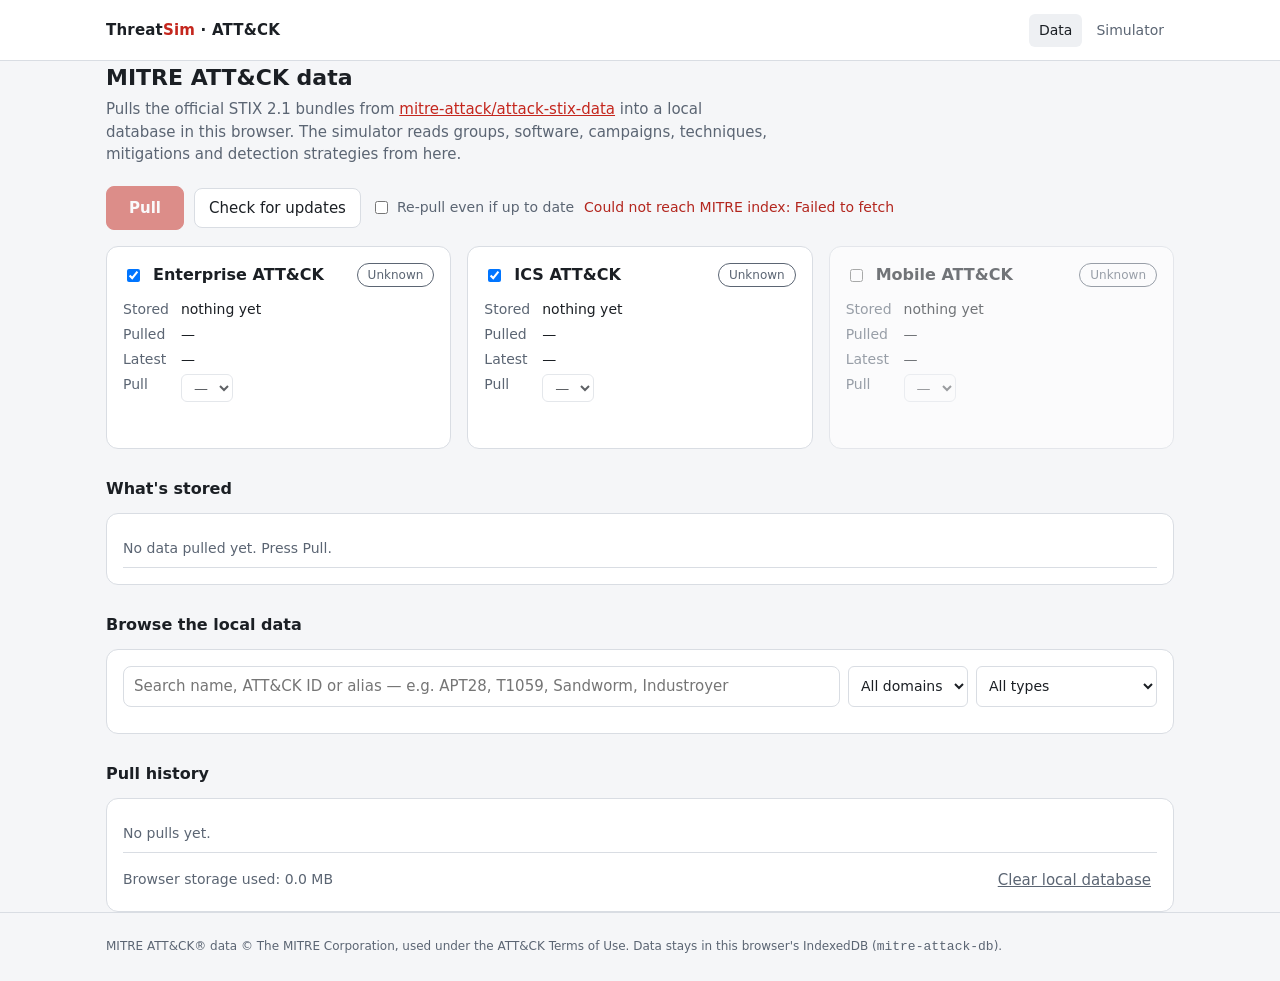
<file: index.html>
<!doctype html>
<html lang="en">
<head>
<meta charset="utf-8">
<meta name="viewport" content="width=device-width, initial-scale=1">
<title>ATT&amp;CK Data Manager</title>
<link rel="stylesheet" href="css/app.css">
</head>
<body>
<header>
  <div class="wrap">
    <div class="brand">Threat<span>Sim</span> · ATT&amp;CK</div>
    <nav>
      <a href="index.html" aria-current="page">Data</a>
      <a href="simulator.html">Simulator</a>
    </nav>
  </div>
</header>

<main class="wrap">
  <h1>MITRE ATT&amp;CK data</h1>
  <p class="sub">
    Pulls the official STIX 2.1 bundles from
    <a href="https://github.com/mitre-attack/attack-stix-data" target="_blank" rel="noopener">mitre-attack/attack-stix-data</a>
    into a local database in this browser. The simulator reads groups, software, campaigns, techniques,
    mitigations and detection strategies from here.
  </p>

  <div class="toolbar">
    <button id="pullBtn" class="primary" disabled>Pull</button>
    <button id="checkBtn">Check for updates</button>
    <label class="chk"><input type="checkbox" id="forceChk"> Re-pull even if up to date</label>
    <span id="globalStatus" class="status-line"></span>
  </div>

  <div id="domainCards" class="grid"></div>

  <section>
    <h2>What's stored</h2>
    <div class="card table-scroll"><table id="countsTable"></table></div>
  </section>

  <section>
    <h2>Browse the local data</h2>
    <div class="card">
      <div class="search-row">
        <input id="q" type="search" placeholder="Search name, ATT&CK ID or alias — e.g. APT28, T1059, Sandworm, Industroyer">
        <select id="qDomain"></select>
        <select id="qKind"></select>
      </div>
      <div class="table-scroll"><table id="results"></table></div>
    </div>
  </section>

  <section>
    <h2>Pull history</h2>
    <div class="card">
      <div class="table-scroll"><table id="historyTable"></table></div>
      <div class="toolbar" style="margin:12px 0 0">
        <span id="storageInfo" class="status-line"></span>
        <button id="clearBtn" class="link" style="margin-left:auto">Clear local database</button>
      </div>
    </div>
  </section>
</main>

<footer>
  <div class="wrap">
    MITRE ATT&amp;CK® data © The MITRE Corporation, used under the ATT&amp;CK Terms of Use.
    Data stays in this browser's IndexedDB (<code>mitre-attack-db</code>).
  </div>
</footer>

<script src="js/attack-db.js"></script>
<script src="js/data-manager.js"></script>
</body>
</html>
</file>
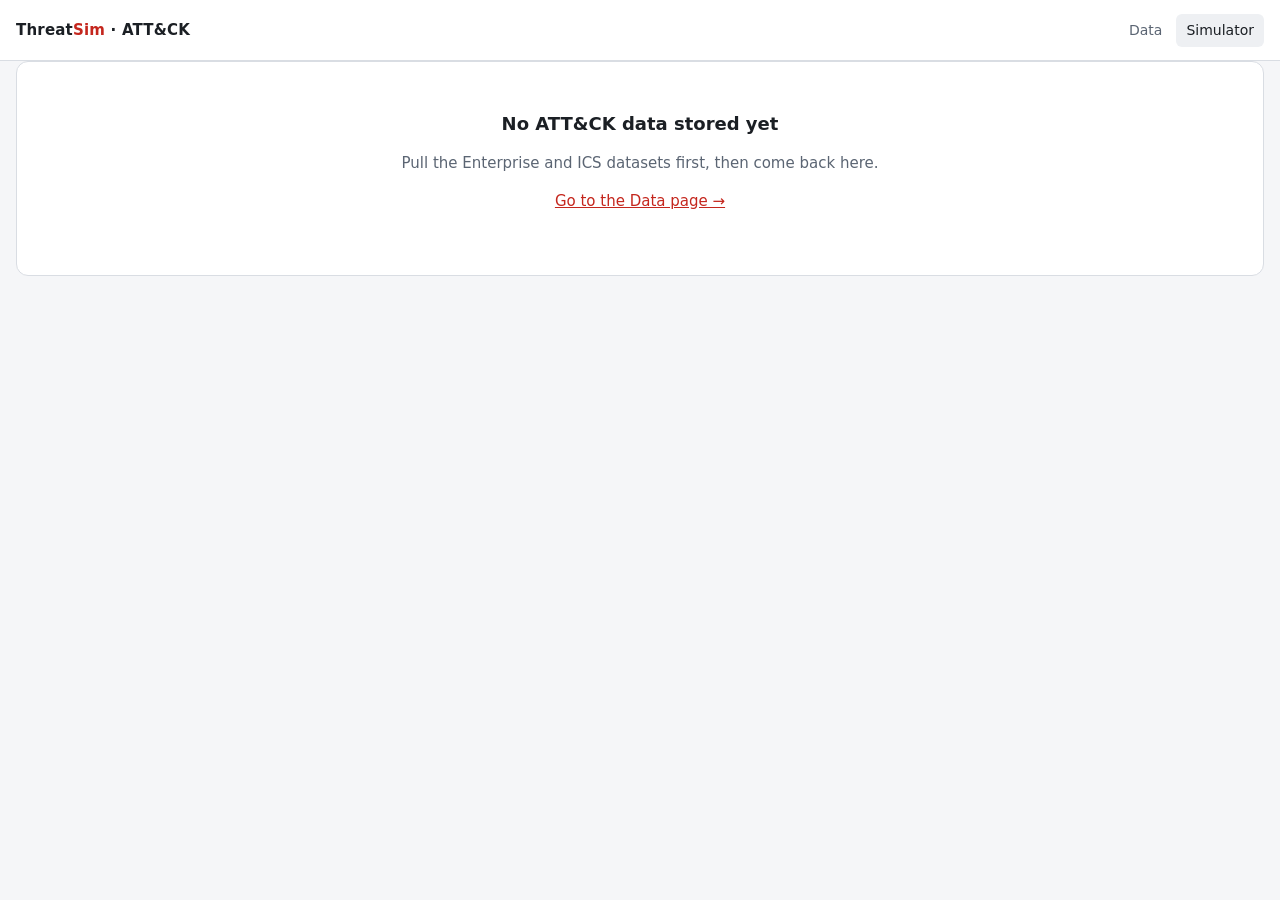
<file: simulator.html>
<!doctype html>
<html lang="en">
<head>
<meta charset="utf-8">
<meta name="viewport" content="width=device-width, initial-scale=1">
<title>ATT&amp;CK Threat Simulator</title>
<link rel="stylesheet" href="css/app.css">
<style>
  /* ---- data-viz tokens: sequential blue (usage) + status (coverage) ---- */
  :root {
    --seq-1: #cde2fb; --seq-ink-1: #0b0b0b;
    --seq-2: #9ec5f4; --seq-ink-2: #0b0b0b;
    --seq-3: #6da7ec; --seq-ink-3: #0b0b0b;
    --seq-4: #2a78d6; --seq-ink-4: #ffffff;
    --seq-5: #1c5cab; --seq-ink-5: #ffffff;
    --seq-6: #104281; --seq-ink-6: #ffffff;
    --good: #0ca30c; --warning: #fab219; --critical: #d03b3b;
    --status-ink-on-warning: #0b0b0b;
    --cell-idle: var(--surface-2);
  }
  @media (prefers-color-scheme: dark) {
    :root:not([data-theme="light"]) {
      --seq-1: #104281; --seq-ink-1: #f0efec;
      --seq-2: #184f95; --seq-ink-2: #f0efec;
      --seq-3: #1c5cab; --seq-ink-3: #f0efec;
      --seq-4: #2a78d6; --seq-ink-4: #ffffff;
      --seq-5: #6da7ec; --seq-ink-5: #0b0b0b;
      --seq-6: #9ec5f4; --seq-ink-6: #0b0b0b;
    }
  }
  :root[data-theme="dark"] {
    --seq-1: #104281; --seq-ink-1: #f0efec;
    --seq-2: #184f95; --seq-ink-2: #f0efec;
    --seq-3: #1c5cab; --seq-ink-3: #f0efec;
    --seq-4: #2a78d6; --seq-ink-4: #ffffff;
    --seq-5: #6da7ec; --seq-ink-5: #0b0b0b;
    --seq-6: #9ec5f4; --seq-ink-6: #0b0b0b;
  }

  .wrap.wide { max-width: 1600px; }
  .sim { display: grid; grid-template-columns: 360px minmax(0, 1fr); gap: 20px; align-items: start; }
  @media (max-width: 1000px) { .sim { grid-template-columns: minmax(0, 1fr); } }

  /* ---- profile builder ---- */
  .builder { position: sticky; top: 12px; display: flex; flex-direction: column; gap: 14px; }
  @media (max-width: 1000px) { .builder { position: static; } }
  .builder h2 { margin: 0 0 8px; }
  .builder .card { padding: 14px; }
  .seg { display: inline-flex; border: 1px solid var(--border); border-radius: 8px; overflow: hidden; flex-wrap: wrap; }
  .seg button { border: none; border-radius: 0; padding: 6px 12px; font-size: 14px; background: var(--surface); }
  .seg button + button { border-left: 1px solid var(--border); }
  .seg button[aria-pressed="true"], .seg button[aria-selected="true"] { background: var(--surface-2); font-weight: 600; }
  .seg .count { color: var(--muted); font-weight: 400; font-variant-numeric: tabular-nums; }
  .domain-chips { display: flex; gap: 8px; flex-wrap: wrap; }
  .chipbox { display: inline-flex; align-items: center; gap: 6px; border: 1px solid var(--border); border-radius: 999px;
             padding: 4px 12px; font-size: 14px; cursor: pointer; }
  .chipbox input { margin: 0; }
  .filters { display: flex; flex-wrap: wrap; gap: 8px; margin: 10px 0 8px; }
  .filters input[type="search"] { flex: 1 1 100%; font: inherit; font-size: 14px; padding: 7px 10px; border-radius: 8px;
             border: 1px solid var(--border); background: var(--surface); color: var(--text); }
  .list-actions { display: flex; gap: 6px; align-items: center; font-size: 13px; color: var(--muted); margin-bottom: 6px; flex-wrap: wrap; }
  .list-actions button { font-size: 13px; padding: 3px 10px; }
  .list-actions .spacer { flex: 1; }
  .pick-list { max-height: min(46vh, 520px); overflow: auto; border: 1px solid var(--border); border-radius: 8px; }
  .pick { display: grid; grid-template-columns: auto 1fr auto; gap: 2px 8px; align-items: start; padding: 7px 10px;
          border-bottom: 1px solid var(--border); cursor: pointer; font-size: 14px; }
  .pick:last-child { border-bottom: none; }
  .pick:hover { background: var(--surface-2); }
  .pick input { margin: 3px 0 0; }
  .pick .nm { font-weight: 500; overflow-wrap: anywhere; }
  .pick .meta { grid-column: 2 / 4; color: var(--muted); font-size: 12px; overflow: hidden; text-overflow: ellipsis; white-space: nowrap; }
  .pick .tc { color: var(--muted); font-size: 12px; font-variant-numeric: tabular-nums; white-space: nowrap; }
  .dbadge { font-size: 11px; border: 1px solid var(--border); border-radius: 4px; padding: 0 4px; margin-left: 4px; color: var(--muted); font-weight: 400; }
  .opt { display: flex; gap: 8px; align-items: flex-start; font-size: 14px; margin: 6px 0; }
  .opt input { margin-top: 4px; }
  .opt small { display: block; color: var(--muted); font-size: 12px; }
  details.dd summary { cursor: pointer; font-size: 14px; margin-top: 8px; }
  .plat-grid { display: grid; grid-template-columns: 1fr 1fr; gap: 2px 10px; margin-top: 6px; font-size: 13px; }
  .plat-grid label { display: flex; gap: 6px; align-items: center; }

  /* ---- results ---- */
  .profile-bar { display: flex; flex-wrap: wrap; gap: 6px; align-items: center; margin-bottom: 14px; min-height: 32px; }
  .profile-bar .label { color: var(--muted); font-size: 14px; margin-right: 4px; }
  .chip { display: inline-flex; align-items: center; gap: 4px; background: var(--surface); border: 1px solid var(--border);
          border-radius: 999px; padding: 2px 4px 2px 10px; font-size: 13px; }
  .chip .k { color: var(--muted); font-size: 11px; text-transform: uppercase; letter-spacing: .04em; }
  .chip button { border: none; background: none; padding: 0 6px; font-size: 15px; line-height: 1; color: var(--muted); border-radius: 999px; }
  .chip .nm { cursor: pointer; }
  .chip .nm:hover { text-decoration: underline; }

  .kpis { display: grid; grid-template-columns: repeat(4, minmax(0, 1fr)) minmax(0, 1.6fr); gap: 12px; margin-bottom: 16px; }
  @media (max-width: 1250px) { .kpis { grid-template-columns: repeat(2, minmax(0, 1fr)); } .kpis .hero { grid-column: 1 / -1; } }
  .tile { background: var(--surface); border: 1px solid var(--border); border-radius: 12px; padding: 12px 14px; }
  .tile .lbl { color: var(--muted); font-size: 13px; }
  .tile .val { font-size: 28px; font-weight: 600; line-height: 1.2; margin-top: 2px; }
  .tile .sub { color: var(--muted); font-size: 12px; margin-top: 2px; }
  .hero .val { font-size: 40px; }
  .hero .val small { font-size: 16px; font-weight: 500; color: var(--muted); margin-left: 6px; }
  .stack { display: flex; height: 10px; border-radius: 4px; overflow: hidden; gap: 2px; margin: 10px 0 8px; background: var(--surface-2); }
  .stack > span { display: block; height: 100%; min-width: 0; }
  .legend { display: flex; gap: 12px; flex-wrap: wrap; font-size: 12px; color: var(--muted); }
  .legend .sw { display: inline-block; width: 10px; height: 10px; border-radius: 2px; margin-right: 5px; vertical-align: -1px; }

  .tabs { display: flex; gap: 2px; border-bottom: 1px solid var(--border); margin-bottom: 12px; flex-wrap: wrap; }
  .tabs button { border: none; border-bottom: 2px solid transparent; border-radius: 0; background: none; padding: 8px 12px; color: var(--muted); }
  .tabs button[aria-selected="true"] { color: var(--text); border-bottom-color: var(--accent); font-weight: 600; }
  .tabs .count { font-weight: 400; font-variant-numeric: tabular-nums; }
  /* export toolbar beside the profile (not in the tab bar, so the tabs keep one row) */
  .results-head { display: flex; flex-wrap: wrap; gap: 8px 16px; align-items: flex-start; margin-bottom: 14px; }
  .results-head .profile-bar { flex: 1 1 420px; margin-bottom: 0; }
  .export-bar { margin-left: auto; display: flex; flex-direction: column; align-items: flex-end; gap: 4px; max-width: 100%; }
  .export-buttons { display: flex; flex-wrap: wrap; justify-content: flex-end; gap: 6px; }
  .export-bar button { border: 1px solid var(--border); border-radius: 8px; padding: 5px 10px; font-size: 13px; color: var(--text); white-space: nowrap; }
  .export-bar button.primary { background: var(--accent); border-color: var(--accent); color: var(--accent-text); font-weight: 600; }
  .export-bar button.primary:hover:not([aria-disabled="true"]) { background: var(--accent); filter: brightness(1.08); }
  .export-bar button[aria-disabled="true"] { opacity: .65; cursor: progress; }
  .export-status { min-height: 1.4em; max-width: min(460px, 100%); font-size: 12px; color: var(--muted); text-align: right; overflow: hidden; text-overflow: ellipsis; white-space: nowrap; }
  .export-status.err { color: var(--err); white-space: normal; }
  .tab-tools { display: flex; gap: 8px; align-items: center; flex-wrap: wrap; margin-bottom: 12px; font-size: 14px; }
  .tab-tools .spacer { flex: 1; }
  .tab-tools input[type="search"] { font: inherit; font-size: 14px; padding: 6px 10px; border-radius: 8px; border: 1px solid var(--border);
        background: var(--surface); color: var(--text); min-width: 220px; }
  .tab-tools button { font-size: 14px; padding: 6px 12px; }
  .hint { color: var(--muted); font-size: 13px; }

  /* matrix */
  .matrix-scroll { overflow-x: auto; padding-bottom: 8px; }
  .matrix { display: grid; grid-auto-flow: column; grid-auto-columns: minmax(150px, 1fr); gap: 6px; min-width: min-content; }
  .mcol h3 { font-size: 13px; margin: 0 0 6px; padding: 6px 8px; background: var(--surface); border: 1px solid var(--border); border-radius: 6px; }
  .mcol h3 .n { display: block; color: var(--muted); font-weight: 400; font-size: 12px; font-variant-numeric: tabular-nums; }
  .mgroup { margin-bottom: 4px; }
  .cell { display: block; width: 100%; text-align: left; font-size: 12px; line-height: 1.3; padding: 5px 7px; border-radius: 4px;
          border: 1px solid transparent; background: var(--cell-idle); color: var(--muted); margin-bottom: 2px; position: relative; }
  .cell:hover:not(:disabled) { outline: 2px solid var(--text); outline-offset: -1px; background: var(--cell-idle); }
  .cell .id { display: block; font-family: var(--mono); font-size: 10.5px; opacity: .85; }
  .cell.sub { margin-left: 10px; width: calc(100% - 10px); }
  .cell.used { color: var(--text); }
  .cell .badge { position: absolute; top: 4px; right: 5px; font-size: 10.5px; font-weight: 600; font-variant-numeric: tabular-nums; }
  .cell .st { font-weight: 700; margin-right: 4px; }
  .cell.u1 { background: var(--seq-1); color: var(--seq-ink-1); } .cell.u1:hover { background: var(--seq-1); }
  .cell.u2 { background: var(--seq-2); color: var(--seq-ink-2); } .cell.u2:hover { background: var(--seq-2); }
  .cell.u3 { background: var(--seq-3); color: var(--seq-ink-3); } .cell.u3:hover { background: var(--seq-3); }
  .cell.u4 { background: var(--seq-4); color: var(--seq-ink-4); } .cell.u4:hover { background: var(--seq-4); }
  .cell.u5 { background: var(--seq-5); color: var(--seq-ink-5); } .cell.u5:hover { background: var(--seq-5); }
  .cell.u6 { background: var(--seq-6); color: var(--seq-ink-6); } .cell.u6:hover { background: var(--seq-6); }
  .cell.s-covered, .cell.s-mitigated, .cell.s-detected, .cell.s-gap { color: var(--text); border-left-width: 4px; }
  .cell.s-covered   { background: color-mix(in srgb, var(--good) 18%, var(--surface)); border-left-color: var(--good); }
  .cell.s-mitigated, .cell.s-detected { background: color-mix(in srgb, var(--warning) 20%, var(--surface)); border-left-color: var(--warning); }
  .cell.s-gap       { background: color-mix(in srgb, var(--critical) 16%, var(--surface)); border-left-color: var(--critical); }
  .scale { display: inline-flex; align-items: center; gap: 6px; font-size: 12px; color: var(--muted); }
  .scale .ramp { display: inline-flex; gap: 2px; }
  .scale .ramp span { width: 18px; height: 10px; border-radius: 2px; display: inline-block; }

  .stat-badge { display: inline-flex; align-items: center; gap: 4px; font-size: 12px; white-space: nowrap; }
  .stat-badge .ic { display: inline-grid; place-items: center; width: 16px; height: 16px; border-radius: 4px; font-size: 10.5px; font-weight: 700; color: #fff; }
  .ic.covered { background: var(--good); }
  .ic.mitigated, .ic.detected { background: var(--warning); color: var(--status-ink-on-warning); }
  .ic.gap { background: var(--critical); }

  /* tables */
  .data td, .data th { vertical-align: top; }
  .data th.sortable { cursor: pointer; user-select: none; white-space: nowrap; }
  .data th.sortable:hover { color: var(--text); }
  .data th[aria-sort="ascending"]::after { content: " ▲"; font-size: 10px; }
  .data th[aria-sort="descending"]::after { content: " ▼"; font-size: 10px; }
  .data tr.click { cursor: pointer; }
  .data tr.click:hover td { background: var(--surface-2); }
  .data tr.inplace td { background: color-mix(in srgb, var(--good) 8%, transparent); }
  .data .muted { color: var(--muted); }
  .data .small { font-size: 12px; color: var(--muted); }
  .meter { display: flex; align-items: center; gap: 8px; min-width: 140px; }
  .meter .track { flex: 1; height: 6px; background: var(--seq-1); border-radius: 3px; overflow: hidden; }
  .meter .fill { height: 100%; background: var(--seq-4); border-radius: 3px; }
  .meter .v { font-variant-numeric: tabular-nums; font-size: 13px; min-width: 64px; text-align: right; }
  .tags { display: flex; flex-wrap: wrap; gap: 4px; }
  .tag { font-size: 11.5px; border: 1px solid var(--border); border-radius: 4px; padding: 0 5px; color: var(--muted); white-space: nowrap; }
  h3.domain-h { font-size: 15px; margin: 18px 0 8px; }
  h3.domain-h:first-child { margin-top: 0; }

  /* empty state */
  .empty-state { text-align: center; padding: 48px 16px; color: var(--muted); }
  .empty-state h2 { color: var(--text); font-size: 18px; }
  .examples { display: flex; flex-wrap: wrap; gap: 8px; justify-content: center; margin-top: 14px; }

  /* tooltip */
  .tip { position: fixed; z-index: 50; pointer-events: none; background: var(--surface); color: var(--text); border: 1px solid var(--border);
         border-radius: 8px; padding: 8px 10px; font-size: 12.5px; max-width: 320px; box-shadow: 0 6px 24px rgba(0,0,0,.18); }
  .tip b { display: block; font-size: 13px; }
  .tip .row { color: var(--muted); }

  /* drawer */
  .scrim { position: fixed; inset: 0; background: rgba(0,0,0,.35); z-index: 40; }
  .drawer { position: fixed; top: 0; right: 0; bottom: 0; width: min(640px, 100vw); z-index: 41; background: var(--bg);
            border-left: 1px solid var(--border); overflow-y: auto; padding: 18px 20px 40px; }
  .drawer .close { position: sticky; top: 0; float: right; z-index: 1; }
  .drawer h2 { font-size: 20px; margin: 4px 40px 4px 0; }
  .drawer .kicker { color: var(--muted); font-size: 13px; }
  .drawer section { margin-top: 20px; }
  .drawer h3 { font-size: 14px; margin: 0 0 8px; color: var(--muted); text-transform: uppercase; letter-spacing: .05em; }
  .drawer .item { background: var(--surface); border: 1px solid var(--border); border-radius: 8px; padding: 10px 12px; margin-bottom: 8px; font-size: 14px; }
  .drawer .item .hd { display: flex; gap: 8px; align-items: baseline; flex-wrap: wrap; }
  .drawer .item .hd .grow { flex: 1; }
  .drawer .md { font-size: 14px; color: var(--text); }
  .drawer .md p { margin: 6px 0; }
  .drawer .md ul { margin: 6px 0; padding-left: 20px; }
  .drawer details { margin-top: 6px; }
  .drawer details summary { cursor: pointer; color: var(--muted); font-size: 13px; }
  .drawer .ls { width: 100%; font-size: 12.5px; margin-top: 6px; }
  .drawer .ls td { padding: 4px 6px; }
  .linkish { background: none; border: none; padding: 0; color: var(--accent); text-decoration: underline; cursor: pointer; font: inherit; text-align: left; }
  .toggle { display: inline-flex; align-items: center; gap: 6px; font-size: 13px; color: var(--muted); white-space: nowrap; }
</style>
</head>
<body>
<header>
  <div class="wrap wide">
    <div class="brand">Threat<span>Sim</span> · ATT&amp;CK</div>
    <nav>
      <a href="index.html">Data</a>
      <a href="simulator.html" aria-current="page">Simulator</a>
    </nav>
  </div>
</header>

<main class="wrap wide">
  <div id="noData" class="card empty-state" hidden>
    <h2>No ATT&amp;CK data stored yet</h2>
    <p>Pull the Enterprise and ICS datasets first, then come back here.</p>
    <p><a href="index.html">Go to the Data page →</a></p>
  </div>

  <div id="app" class="sim" hidden>
    <!-- ============ profile builder ============ -->
    <aside class="builder" aria-label="Threat profile builder">
      <div class="card">
        <h2>Domains</h2>
        <div id="domainChips" class="domain-chips"></div>
        <div id="dataVersion" class="hint" style="margin-top:8px"></div>
      </div>

      <div class="card">
        <h2>Adversaries</h2>
        <div class="seg" role="tablist" id="pickTabs"></div>
        <div class="filters">
          <input id="pickSearch" type="search" placeholder="Filter by name, ID or alias">
          <label class="toggle"><input type="checkbox" id="pickDesc"> Also match descriptions (e.g. “energy”, “Ukraine”)</label>
          <select id="swType" hidden aria-label="Software type">
            <option value="">Malware &amp; tools</option><option value="malware">Malware</option><option value="tool">Tools</option>
          </select>
          <select id="swPlatform" hidden aria-label="Software platform"></select>
          <select id="campSince" hidden aria-label="Campaign active since"></select>
        </div>
        <div class="list-actions">
          <span id="pickShown"></span><span class="spacer"></span>
          <button id="pickAll">Select all shown</button>
          <button id="pickNone">Clear selection</button>
        </div>
        <div id="pickList" class="pick-list" role="listbox" aria-multiselectable="true"></div>
      </div>

      <div class="card">
        <h2>Scope</h2>
        <label class="opt"><input type="checkbox" id="optSoftware">
          <span>Include software they use<small>Add techniques from malware and tools linked to selected groups and campaigns</small></span></label>
        <label class="opt"><input type="checkbox" id="optCampaigns">
          <span>Include attributed campaigns<small>Add techniques from campaigns attributed to selected groups</small></span></label>
        <details class="dd" id="platDetails">
          <summary>Platforms: <span id="platSummary">all</span></summary>
          <div id="platGrid" class="plat-grid"></div>
          <div class="list-actions" style="margin-top:6px"><button id="platClear">All platforms</button></div>
        </details>
      </div>
    </aside>

    <!-- ============ results ============ -->
    <section id="results" aria-live="polite">
      <div class="results-head">
        <div class="profile-bar" id="profileBar"></div>
        <div class="export-bar" id="exportBar" role="toolbar" aria-label="Export" hidden>
          <div class="export-buttons">
            <button class="primary" id="exportWorkpaper" aria-disabled="false"
              title="Excel workpaper (.xlsx): executive summary, matrix, techniques, mitigations, detections, ICS assets, telemetry and analytics, with editable statuses">Export workpaper</button>
            <button id="exportCsv" title="Techniques with their mitigations, detections and coverage (.csv)">CSV</button>
            <button id="exportNavigator" title="Layer for MITRE ATT&amp;CK Navigator, one JSON file per domain">Navigator</button>
          </div>
          <div id="exportStatus" class="export-status" role="status"></div>
        </div>
      </div>

      <div id="emptyProfile" class="card empty-state" hidden>
        <h2>Build a threat profile</h2>
        <p>Pick groups, software or campaigns on the left. You'll see the ATT&amp;CK techniques they use, and the
           mitigations and detections that apply to them.</p>
        <div class="examples" id="examples"></div>
      </div>

      <div id="analysis" hidden>
        <div class="kpis" id="kpis"></div>

        <div class="tabs" role="tablist" id="tabs"></div>
        <div id="tabTools" class="tab-tools"></div>
        <div id="tabBody"></div>
      </div>
    </section>
  </div>
</main>

<div id="tip" class="tip" hidden></div>
<div id="scrim" class="scrim" hidden></div>
<aside id="drawer" class="drawer" hidden aria-modal="true" role="dialog" aria-labelledby="drawerTitle"></aside>

<script src="js/attack-db.js"></script>
<script src="js/sim-engine.js"></script>
<script src="js/workpaper.js"></script>
<script src="js/simulator.js"></script>
</body>
</html>
</file>
<file: css/app.css>
/* app.css — shared styles for every ThreatSim page. */
:root {
  --bg: #f5f6f8;
  --surface: #ffffff;
  --surface-2: #eef0f3;
  --border: #d9dde3;
  --text: #1b1f24;
  --muted: #5b6573;
  --accent: #c4261d;
  --accent-text: #ffffff;
  --ok: #1f7a4a;
  --warn: #a35a00;
  --err: #b3261e;
  --bar: #c4261d;
  --mono: ui-monospace, SFMono-Regular, Menlo, Consolas, monospace;
}
@media (prefers-color-scheme: dark) {
  :root:not([data-theme="light"]) {
    --bg: #0e1116;
    --surface: #161b22;
    --surface-2: #1f262f;
    --border: #2d3540;
    --text: #e6e9ee;
    --muted: #94a0b0;
    --accent: #e5483e;
    --accent-text: #ffffff;
    --ok: #4cc38a;
    --warn: #e0a447;
    --err: #ff6b62;
    --bar: #e5483e;
  }
}
:root[data-theme="dark"] {
  --bg: #0e1116; --surface: #161b22; --surface-2: #1f262f; --border: #2d3540;
  --text: #e6e9ee; --muted: #94a0b0; --accent: #e5483e; --accent-text: #ffffff;
  --ok: #4cc38a; --warn: #e0a447; --err: #ff6b62; --bar: #e5483e;
}

* { box-sizing: border-box; }
[hidden] { display: none !important; }   /* author display rules must not override the hidden attribute */
body {
  margin: 0; background: var(--bg); color: var(--text);
  font: 15px/1.5 system-ui, -apple-system, "Segoe UI", Roboto, sans-serif;
}
header {
  border-bottom: 1px solid var(--border); background: var(--surface);
}
.wrap { max-width: 1100px; margin: 0 auto; padding: 0 16px; }
header .wrap { display: flex; align-items: center; gap: 16px; min-height: 60px; flex-wrap: wrap; }
.brand { font-weight: 700; letter-spacing: .2px; }
.brand span { color: var(--accent); }
nav { display: flex; gap: 4px; margin-left: auto; }
nav a {
  color: var(--muted); text-decoration: none; padding: 6px 10px; border-radius: 6px; font-size: 14px;
}
nav a[aria-current="page"] { color: var(--text); background: var(--surface-2); }
nav a.disabled { pointer-events: none; opacity: .5; }

main { padding: 24px 0 48px; }
h1 { font-size: 22px; margin: 0 0 4px; }
h2 { font-size: 16px; margin: 0 0 12px; }
.sub { color: var(--muted); margin: 0 0 20px; max-width: 70ch; }

.toolbar { display: flex; gap: 10px; align-items: center; flex-wrap: wrap; margin-bottom: 16px; }
button {
  font: inherit; border-radius: 8px; border: 1px solid var(--border); background: var(--surface);
  color: var(--text); padding: 8px 14px; cursor: pointer;
}
button:hover:not(:disabled) { background: var(--surface-2); }
button:disabled { opacity: .5; cursor: not-allowed; }
button.primary {
  background: var(--accent); border-color: var(--accent); color: var(--accent-text); font-weight: 600;
  padding: 10px 22px;
}
button.primary:hover:not(:disabled) { filter: brightness(1.08); background: var(--accent); }
button.link { border: none; background: none; color: var(--muted); padding: 4px 6px; text-decoration: underline; }
label.chk { display: inline-flex; gap: 6px; align-items: center; color: var(--muted); font-size: 14px; }
.status-line { color: var(--muted); font-size: 14px; }

.grid { display: grid; grid-template-columns: repeat(auto-fit, minmax(300px, 1fr)); gap: 16px; }
.card {
  background: var(--surface); border: 1px solid var(--border); border-radius: 12px; padding: 16px;
}
.card-head { display: flex; align-items: center; gap: 10px; margin-bottom: 12px; }
.card-head h2 { margin: 0; }
.pill {
  font-size: 12px; border-radius: 999px; padding: 2px 10px; border: 1px solid currentColor; white-space: nowrap;
}
.pill.ok { color: var(--ok); }
.pill.warn { color: var(--warn); }
.pill.err { color: var(--err); }
.pill.muted { color: var(--muted); }
.card-head .pill { margin-left: auto; }
dl.kv { display: grid; grid-template-columns: auto 1fr; gap: 4px 12px; margin: 0 0 12px; font-size: 14px; }
dl.kv dt { color: var(--muted); }
dl.kv dd { margin: 0; font-variant-numeric: tabular-nums; }
select {
  font: inherit; font-size: 14px; padding: 4px 8px; border-radius: 6px; border: 1px solid var(--border);
  background: var(--surface); color: var(--text);
}
.progress { height: 6px; background: var(--surface-2); border-radius: 999px; overflow: hidden; margin: 8px 0 4px; }
.progress > div { height: 100%; width: 0; background: var(--bar); transition: width .15s; }
.progress.indeterminate > div { width: 30%; animation: slide 1.1s infinite ease-in-out; }
@keyframes slide { 0% { margin-left: -30%; } 100% { margin-left: 100%; } }
.stage { font-size: 13px; color: var(--muted); min-height: 1.4em; }

table { width: 100%; border-collapse: collapse; font-size: 14px; font-variant-numeric: tabular-nums; }
th, td { text-align: left; padding: 6px 8px; border-bottom: 1px solid var(--border); }
th { color: var(--muted); font-weight: 500; }
td.num, th.num { text-align: right; }
.table-scroll { overflow-x: auto; }

section { margin-top: 28px; }
.search-row { display: flex; gap: 8px; flex-wrap: wrap; margin-bottom: 10px; }
.search-row input {
  flex: 1 1 240px; font: inherit; padding: 8px 10px; border-radius: 8px; border: 1px solid var(--border);
  background: var(--surface); color: var(--text);
}
code, .mono { font-family: var(--mono); font-size: 13px; }
a { color: var(--accent); }
.log { font-family: var(--mono); font-size: 12px; color: var(--muted); max-height: 180px; overflow: auto;
       background: var(--surface-2); border-radius: 8px; padding: 8px 10px; white-space: pre-wrap; margin: 0; }
.empty { color: var(--muted); font-size: 14px; padding: 8px 0; }
footer { color: var(--muted); font-size: 12px; padding: 24px 0; border-top: 1px solid var(--border); }
</file>
